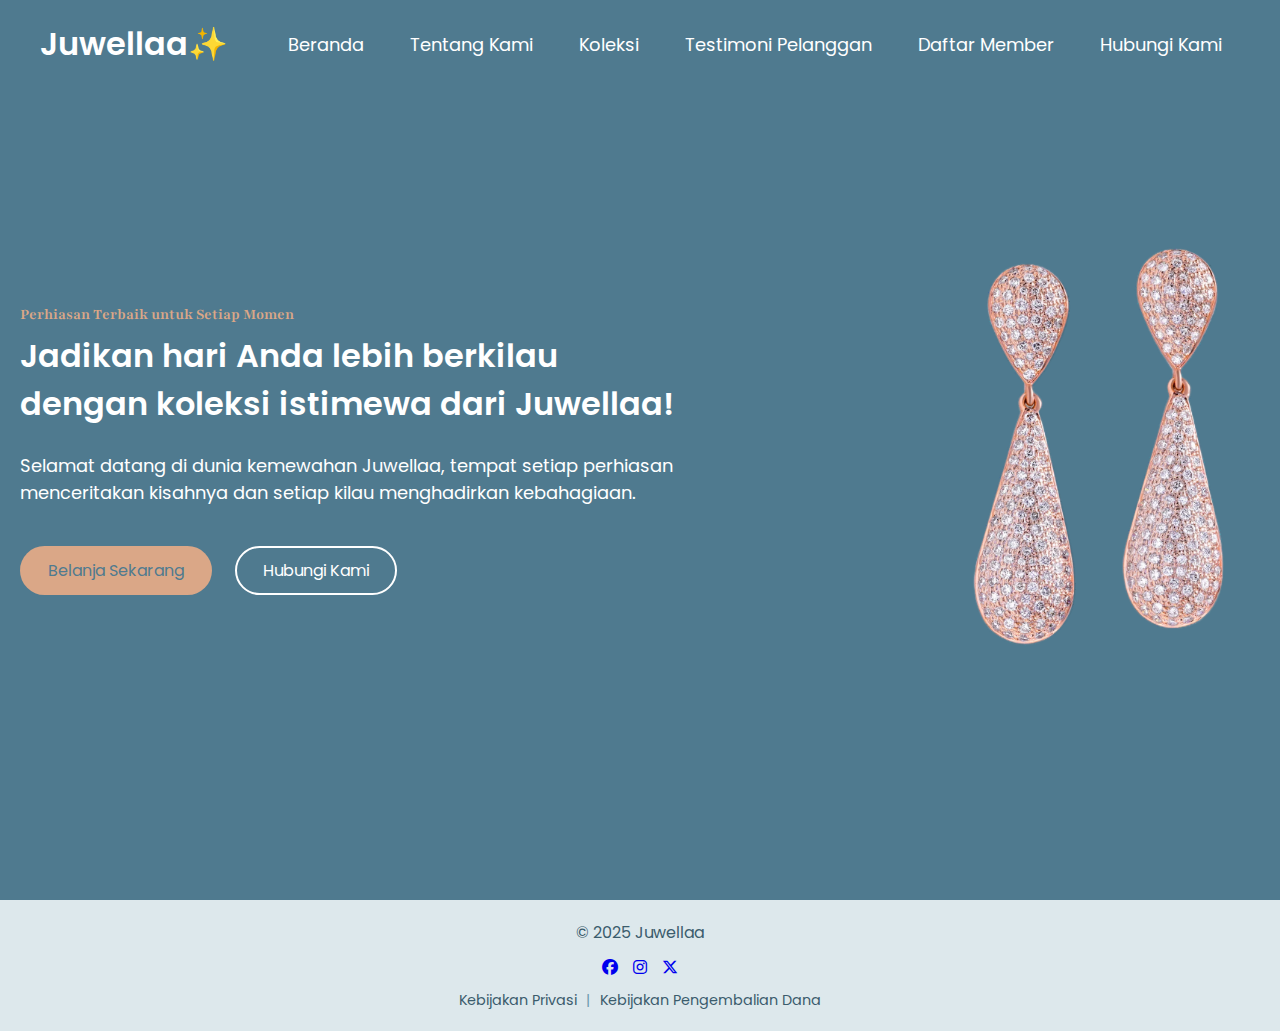
<file: index.html>
<!DOCTYPE html>
<html lang="en">
<head>
    <meta charset="UTF-8">
    <meta name="viewport" content="width=device-width, initial-scale=1.0">
    <title>Website Toko Online Perhiasan Juwellaa</title>
    <!-- Linking Font Awesome for icons -->
    <link rel="stylesheet" href="https://cdnjs.cloudflare.com/ajax/libs/font-awesome/6.6.0/css/all.min.css">
    <link rel="stylesheet" href="style.css">
</head>
<body>
    <!-- Header / Navbar -->
    <header>
        <nav class="navbar section-content">
    <a href="#" class="nav-logo">
        <h2 class="logo-text">Juwellaa✨</h2>
    </a>
    <ul class="nav-menu">
        <button id="menu-close-button" class="fas fa-times"></button>

        <li class="nav-item">
            <a href="index.html#" class="nav-link">Beranda</a>
        </li>
        <li class="nav-item">
            <a href="tentangkami.html" class="nav-link">Tentang Kami</a>
        </li>
        <li class="nav-item">
            <a href="koleksi.html" class="nav-link">Koleksi</a>
        </li>
        <li class="nav-item">
            <a href="testimonipelanggan.html" class="nav-link">Testimoni Pelanggan</a>
        </li>
        <li class="nav-item">
            <a href="daftarmember.html" class="nav-link">Daftar Member</a>
        </li>
        <li class="nav-item">
            <a href="hubungikami.html" class="nav-link">Hubungi Kami</a>
        </li>
    </ul>

    <button id="menu-open-button" class="fas fa-bars"></button>
</nav>
    </header>

    <main>
        <!-- Hero Section -->
        <section class="hero-section">
            <div class="section-content">
                <div class="hero-details">
                    <h2 class="title">Perhiasan Terbaik untuk Setiap Momen</h2>
                    <h3 class="subtitle">Jadikan hari Anda lebih berkilau dengan koleksi istimewa dari Juwellaa!</h3>
                    <p class="description">Selamat datang di dunia kemewahan Juwellaa, tempat setiap perhiasan menceritakan kisahnya dan setiap kilau menghadirkan kebahagiaan.</p>
                    
                    <div class="buttons">
                        <a href="#" class="button belanja-sekarang">Belanja Sekarang</a>
                        <a href="#" class="button hubungi-kami">Hubungi Kami</a>
                    </div>
                </div>
                <div class="hero-image-wrapper">
                    <img src="images/perhiasan-hero-section.png" alt="Hero" class="hero-image">
                </div>
            </div>
        </section>

        <!-- Footer Section -->
        <footer class="footer-selection" id="beranda">
            <div class="section-content">
                <p class="copyright-text">© 2025 Juwellaa</p>

                <div class="social-link-list">
                    <a href="#" class="social link"><i class="fa-brands fa-facebook"></i></a>
                    <a href="#" class="social link"><i class="fa-brands fa-instagram"></i></a>
                    <a href="#" class="social link"><i class="fa-brands fa-x-twitter"></i></a>
                </div>

                <p class="policy-text">
                    <a href="#" class="policy-link">Kebijakan Privasi</a>
                    <span class="separator"> | </span>
                    <a href="#" class="policy-link">Kebijakan Pengembalian Dana</a>
                </p>
            </div>
        </footer>
    </main>

    <script src="script.js"></script>
</body>
</html>
</file>
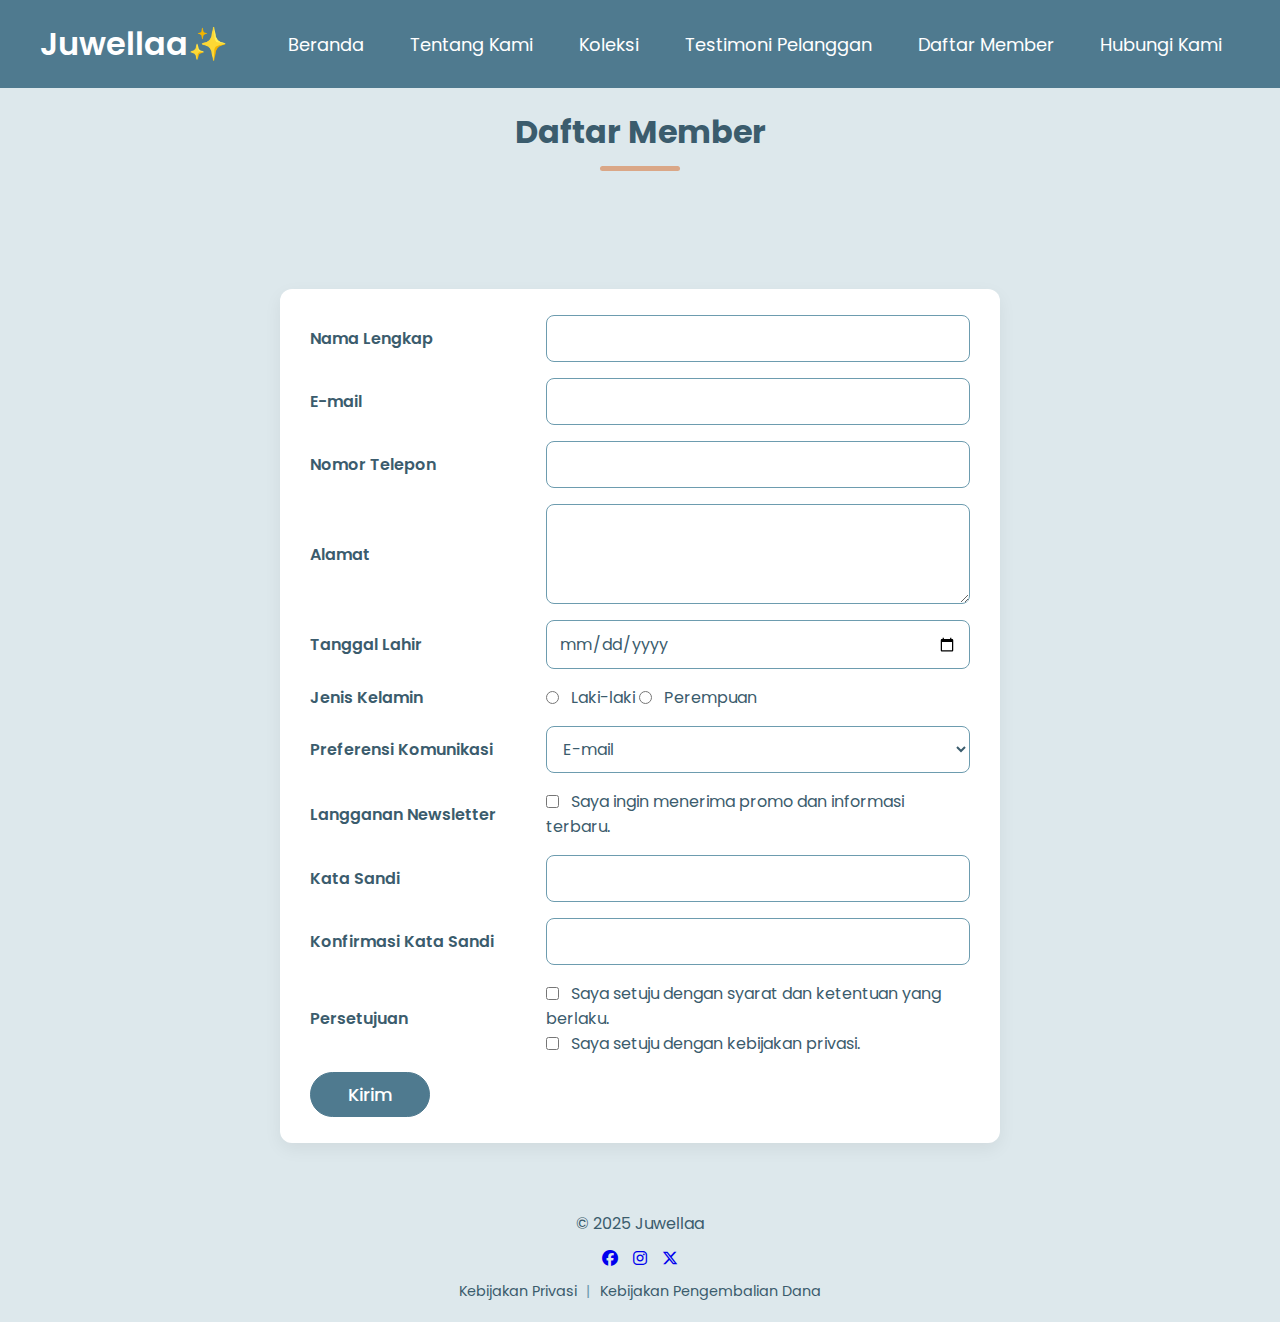
<file: daftarmember.html>
<!DOCTYPE html>
<html lang="en">
<head>
    <meta charset="UTF-8">
    <meta name="viewport" content="width=device-width, initial-scale=1.0">
    <title>Website Toko Online Perhiasan Juwellaa</title>
    <!-- Linking Font Awesome for icons -->
    <link rel="stylesheet" href="https://cdnjs.cloudflare.com/ajax/libs/font-awesome/6.6.0/css/all.min.css">
    <link rel="stylesheet" href="style.css">
</head>
<body>
    <!-- Header / Navbar -->
    <header>
        <nav class="navbar section-content">
    <a href="#" class="nav-logo">
        <h2 class="logo-text">Juwellaa✨</h2>
    </a>
    <ul class="nav-menu">
        <button id="menu-close-button" class="fas fa-times"></button>

        <li class="nav-item">
            <a href="index.html" class="nav-link">Beranda</a>
        </li>
        <li class="nav-item">
            <a href="tentangkami.html" class="nav-link">Tentang Kami</a>
        </li>
        <li class="nav-item">
            <a href="koleksi.html" class="nav-link">Koleksi</a>
        </li>
        <li class="nav-item">
            <a href="testimonipelanggan.html" class="nav-link">Testimoni Pelanggan</a>
        </li>
        <li class="nav-item">
            <a href="daftarmember.html" class="nav-link">Daftar Member</a>
        </li>
        <li class="nav-item">
            <a href="hubungikami.html" class="nav-link">Hubungi Kami</a>
        </li>
    </ul>

    <button id="menu-open-button" class="fas fa-bars"></button>
</nav>
    </header>

    <main>
        <!-- Daftar Member -->
        <section class="daftarmember-section" id="daftarmember">
            <h3 class="section-title">Daftar Member</h3>
            <div class="section-content">
                <form action="#" class="daftarmember-form">
                <table>
                    <tr>
                        <td>Nama Lengkap</td>
                        <td><input type="text" required></td>
                    </tr>
                    <tr>
                        <td>E-mail</td>
                        <td><input type="text" required></td>
                    </tr>
                    <tr>
                        <td>Nomor Telepon</td>
                        <td><input type="text" required></td>
                    </tr>
                    <tr>
                        <td>Alamat</td>
                        <td><textarea required></textarea></td>
                    </tr>
                    <tr>
                        <td>Tanggal Lahir</td>
                        <td><input type="date" required></td>
                    </tr>
                    <tr>
                        <td>Jenis Kelamin</td>
                        <td><input type="radio" name="jk"> Laki-laki
                            <input type="radio" name="jk"> Perempuan
                        </td>
                    </tr>
                    <tr>
                        <td>Preferensi Komunikasi</td>
                        <td><select>
                            <option>E-mail</option>
                            <option>WhatsApp</option>
                            <option>SMS</option>
                            </select>
                        </td>
                    <tr>
                        <td>Langganan Newsletter</td>
                        <td><input type="checkbox" name="ln"> Saya ingin menerima promo dan informasi terbaru.
                        </td>
                    </tr>
                    <tr>
                        <td>Kata Sandi</td>
                        <td><input type="password" required></td>
                    </tr>
                    <tr>
                        <td>Konfirmasi Kata Sandi</td>
                        <td><input type="password" required></td>
                    </tr>
                    <tr>
                        <td>Persetujuan</td>
                        <td><input type="checkbox" name="p" required> Saya setuju dengan syarat dan ketentuan yang berlaku. <br>
                            <input type="checkbox" name="p" required> Saya setuju dengan kebijakan privasi.
                        </td>
                    </tr>
                    <tr>
                        <td>
                            <button class="submit-button">Kirim</button>
                        </td>
                    </tr>
                </table>
                </form>
            </div>
        </section>

        <!-- Footer Section -->
        <footer class="footer-selection" id="beranda">
            <div class="section-content">
                <p class="copyright-text">© 2025 Juwellaa</p>

                <div class="social-link-list">
                    <a href="#" class="social link"><i class="fa-brands fa-facebook"></i></a>
                    <a href="#" class="social link"><i class="fa-brands fa-instagram"></i></a>
                    <a href="#" class="social link"><i class="fa-brands fa-x-twitter"></i></a>
                </div>

                <p class="policy-text">
                    <a href="#" class="policy-link">Kebijakan Privasi</a>
                    <span class="separator"> | </span>
                    <a href="#" class="policy-link">Kebijakan Pengembalian Dana</a>
                </p>
            </div>
        </footer>
    </main>

    <script src="script.js"></script>
</body>
</html>
</file>
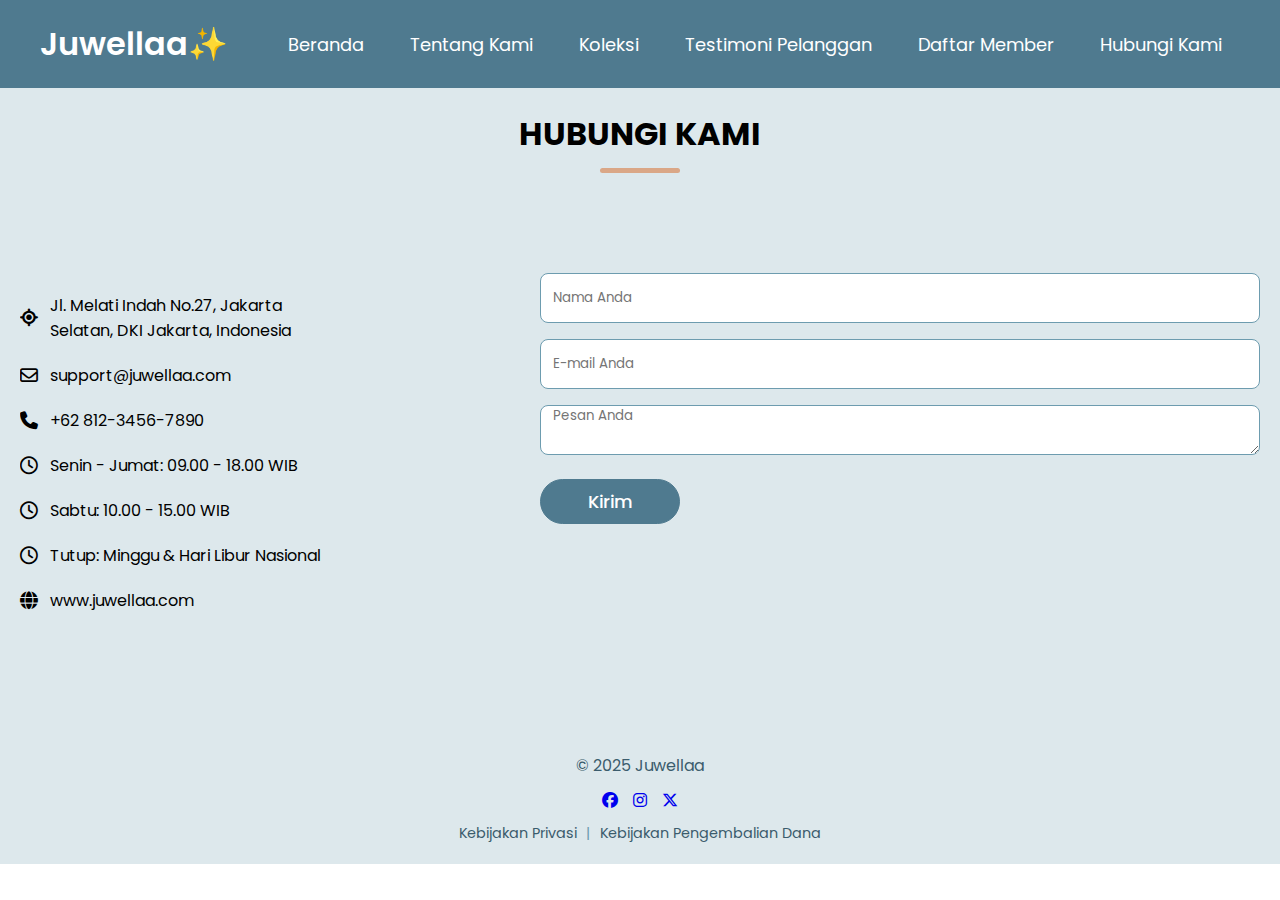
<file: hubungikami.html>
<!DOCTYPE html>
<html lang="en">
<head>
    <meta charset="UTF-8">
    <meta name="viewport" content="width=device-width, initial-scale=1.0">
    <title>Website Toko Online Perhiasan Juwellaa</title>
    <!-- Linking Font Awesome for icons -->
    <link rel="stylesheet" href="https://cdnjs.cloudflare.com/ajax/libs/font-awesome/6.6.0/css/all.min.css">
    <link rel="stylesheet" href="style.css">
</head>
<body>
    <!-- Header / Navbar -->
    <header>
        <nav class="navbar section-content">
    <a href="#" class="nav-logo">
        <h2 class="logo-text">Juwellaa✨</h2>
    </a>
    <ul class="nav-menu">
        <button id="menu-close-button" class="fas fa-times"></button>

        <li class="nav-item">
            <a href="index.html" class="nav-link">Beranda</a>
        </li>
        <li class="nav-item">
            <a href="tentangkami.html" class="nav-link">Tentang Kami</a>
        </li>
        <li class="nav-item">
            <a href="koleksi.html" class="nav-link">Koleksi</a>
        </li>
        <li class="nav-item">
            <a href="testimonipelanggan.html" class="nav-link">Testimoni Pelanggan</a>
        </li>
        <li class="nav-item">
            <a href="daftarmember.html" class="nav-link">Daftar Member</a>
        </li>
        <li class="nav-item">
            <a href="hubungikami.html" class="nav-link">Hubungi Kami</a>
        </li>
    </ul>

    <button id="menu-open-button" class="fas fa-bars"></button>
</nav>
    </header>

    <main>
        <!-- Hubungi Kami -->
        <section class="hubungikami-section" id="hubungikami">
            <h2 class="section-title">Hubungi Kami</h2>
            <div class="section-content">
                <ul class="hubungikami-info-list">
                    <li class="hubungikami-info">
                        <i class="fa-solid fa-location-crosshairs"></i>
                        <p>Jl. Melati Indah No.27, Jakarta Selatan, DKI Jakarta, Indonesia</p>
                    </li>
                    <li class="hubungikami-info">
                        <i class="fa-regular fa-envelope"></i>
                        <p>support@juwellaa.com</p>
                    </li>
                    <li class="hubungikami-info">
                        <i class="fa-solid fa-phone"></i>
                        <p>+62 812-3456-7890</p>
                    </li>
                    <li class="hubungikami-info">
                        <i class="fa-regular fa-clock"></i>
                        <p>Senin - Jumat: 09.00 - 18.00 WIB</p>
                    </li>
                    <li class="hubungikami-info">
                        <i class="fa-regular fa-clock"></i>
                        <p>Sabtu: 10.00 - 15.00 WIB</p>
                    </li>
                    <li class="hubungikami-info">
                        <i class="fa-regular fa-clock"></i>
                        <p>Tutup: Minggu & Hari Libur Nasional</p>
                    </li>
                    <li class="hubungikami-info">
                        <i class="fa-solid fa-globe"></i>
                        <p>www.juwellaa.com</p>
                    </li>
                </ul>

                <form action="#" class="hubungikami-form">
                    <input type="text" placeholder="Nama Anda" class="form-input" required>
                    <input type="email" placeholder="E-mail Anda" class="form-input" required>
                    <textarea placeholder="Pesan Anda" class="form-input" required></textarea>
                    <button class="submit-button">Kirim</button>
                </form>
            </div>
        </section>

        <!-- Footer Section -->
        <footer class="footer-selection" id="beranda">
            <div class="section-content">
                <p class="copyright-text">© 2025 Juwellaa</p>

                <div class="social-link-list">
                    <a href="#" class="social link"><i class="fa-brands fa-facebook"></i></a>
                    <a href="#" class="social link"><i class="fa-brands fa-instagram"></i></a>
                    <a href="#" class="social link"><i class="fa-brands fa-x-twitter"></i></a>
                </div>

                <p class="policy-text">
                    <a href="#" class="policy-link">Kebijakan Privasi</a>
                    <span class="separator"> | </span>
                    <a href="#" class="policy-link">Kebijakan Pengembalian Dana</a>
                </p>
            </div>
        </footer>
    </main>

    <script src="script.js"></script>
</body>
</html>
</file>
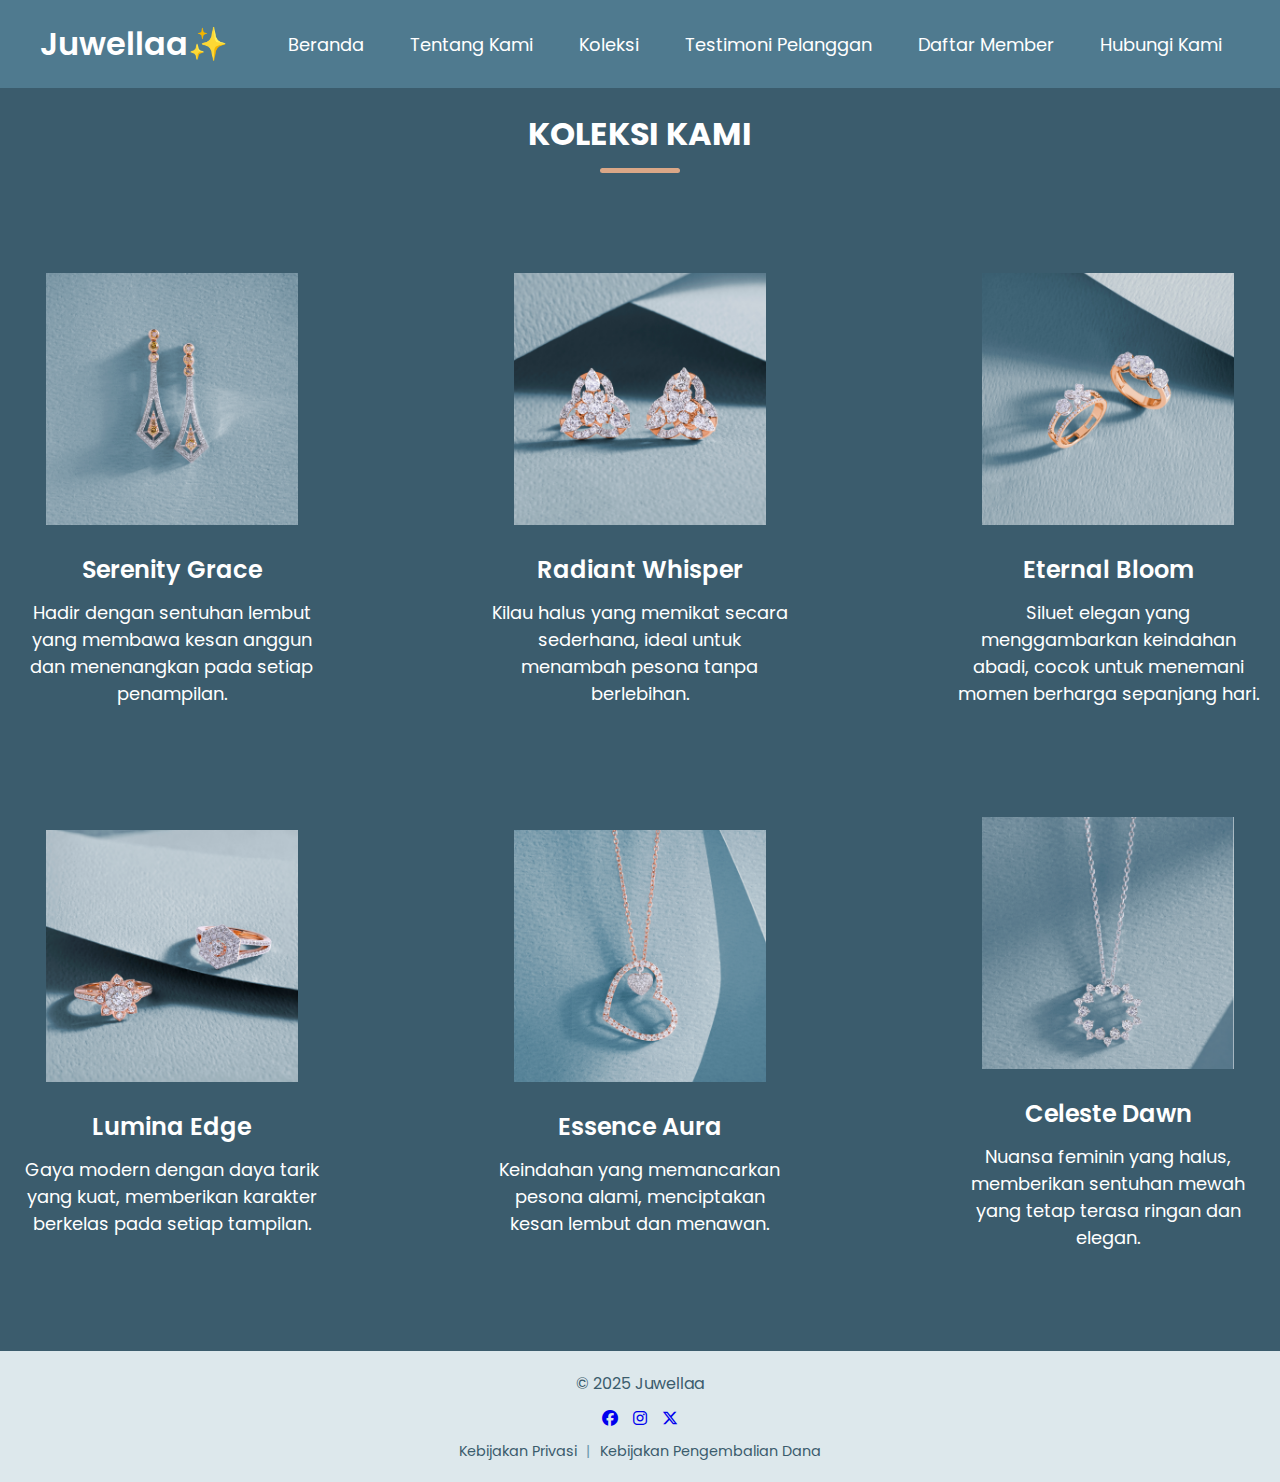
<file: koleksi.html>
<!DOCTYPE html>
<html lang="en">
<head>
    <meta charset="UTF-8">
    <meta name="viewport" content="width=device-width, initial-scale=1.0">
    <title>Website Toko Online Perhiasan Juwellaa</title>
    <!-- Linking Font Awesome for icons -->
    <link rel="stylesheet" href="https://cdnjs.cloudflare.com/ajax/libs/font-awesome/6.6.0/css/all.min.css">
    <link rel="stylesheet" href="style.css">
</head>
<body>
    <!-- Header / Navbar -->
    <header>
        <nav class="navbar section-content">
    <a href="#" class="nav-logo">
        <h2 class="logo-text">Juwellaa✨</h2>
    </a>
    <ul class="nav-menu">
        <button id="menu-close-button" class="fas fa-times"></button>

        <li class="nav-item">
            <a href="index.html" class="nav-link">Beranda</a>
        </li>
        <li class="nav-item">
            <a href="tentangkami.html" class="nav-link">Tentang Kami</a>
        </li>
        <li class="nav-item">
            <a href="koleksi.html" class="nav-link">Koleksi</a>
        </li>
        <li class="nav-item">
            <a href="testimonipelanggan.html" class="nav-link">Testimoni Pelanggan</a>
        </li>
        <li class="nav-item">
            <a href="daftarmember.html" class="nav-link">Daftar Member</a>
        </li>
        <li class="nav-item">
            <a href="hubungikami.html" class="nav-link">Hubungi Kami</a>
        </li>
    </ul>

    <button id="menu-open-button" class="fas fa-bars"></button>
</nav>
    </header>

    <main>
        <!-- Koleksi -->
        <selection>
            <section class="koleksi-section" id="koleksi">
                <h2 class="section-title">Koleksi Kami</h2>
                <div class="section-content">
                    <ul class="koleksi-list">
                        <li class="koleksi-item">
                            <img src="images/1.png" alt="Perhiasan 1" class="koleksi-image">
                            <h3 class="name">Serenity Grace</h3>
                            <p class="text">Hadir dengan sentuhan lembut yang membawa kesan anggun dan menenangkan pada setiap penampilan.</p>
                        </li>
                        <li class="koleksi-item">
                            <img src="images/2.png" alt="Perhiasan 2" class="koleksi-image">
                            <h3 class="name">Radiant Whisper</h3>
                            <p class="text">Kilau halus yang memikat secara sederhana, ideal untuk menambah pesona tanpa berlebihan.</p>
                        </li>
                        <li class="koleksi-item">
                            <img src="images/3.png" alt="Perhiasan 3" class="koleksi-image">
                            <h3 class="name">Eternal Bloom</h3>
                            <p class="text">Siluet elegan yang menggambarkan keindahan abadi, cocok untuk menemani momen berharga sepanjang hari.</p>
                        </li>
                        <li class="koleksi-item">
                            <img src="images/4.png" alt="Perhiasan 4" class="koleksi-image">
                            <h3 class="name">Lumina Edge</h3>
                            <p class="text">Gaya modern dengan daya tarik yang kuat, memberikan karakter berkelas pada setiap tampilan.</p>
                        </li>
                        <li class="koleksi-item">
                            <img src="images/5.png" alt="Perhiasan 5" class="koleksi-image">
                            <h3 class="name">Essence Aura</h3>
                            <p class="text">Keindahan yang memancarkan pesona alami, menciptakan kesan lembut dan menawan.</p>
                        </li>
                        <li class="koleksi-item">
                            <img src="images/6.png" alt="Perhiasan 6" class="koleksi-image">
                            <h3 class="name">Celeste Dawn</h3>
                            <p class="text">Nuansa feminin yang halus, memberikan sentuhan mewah yang tetap terasa ringan dan elegan.</p>
                        </li>
                    </ul>
                </div>
            </section>
        </section>

        <!-- Footer Section -->
        <footer class="footer-selection" id="beranda">
            <div class="section-content">
                <p class="copyright-text">© 2025 Juwellaa</p>

                <div class="social-link-list">
                    <a href="#" class="social link"><i class="fa-brands fa-facebook"></i></a>
                    <a href="#" class="social link"><i class="fa-brands fa-instagram"></i></a>
                    <a href="#" class="social link"><i class="fa-brands fa-x-twitter"></i></a>
                </div>

                <p class="policy-text">
                    <a href="#" class="policy-link">Kebijakan Privasi</a>
                    <span class="separator"> | </span>
                    <a href="#" class="policy-link">Kebijakan Pengembalian Dana</a>
                </p>
            </div>
        </footer>
    </main>

    <script src="script.js"></script>
</body>
</html>
</file>
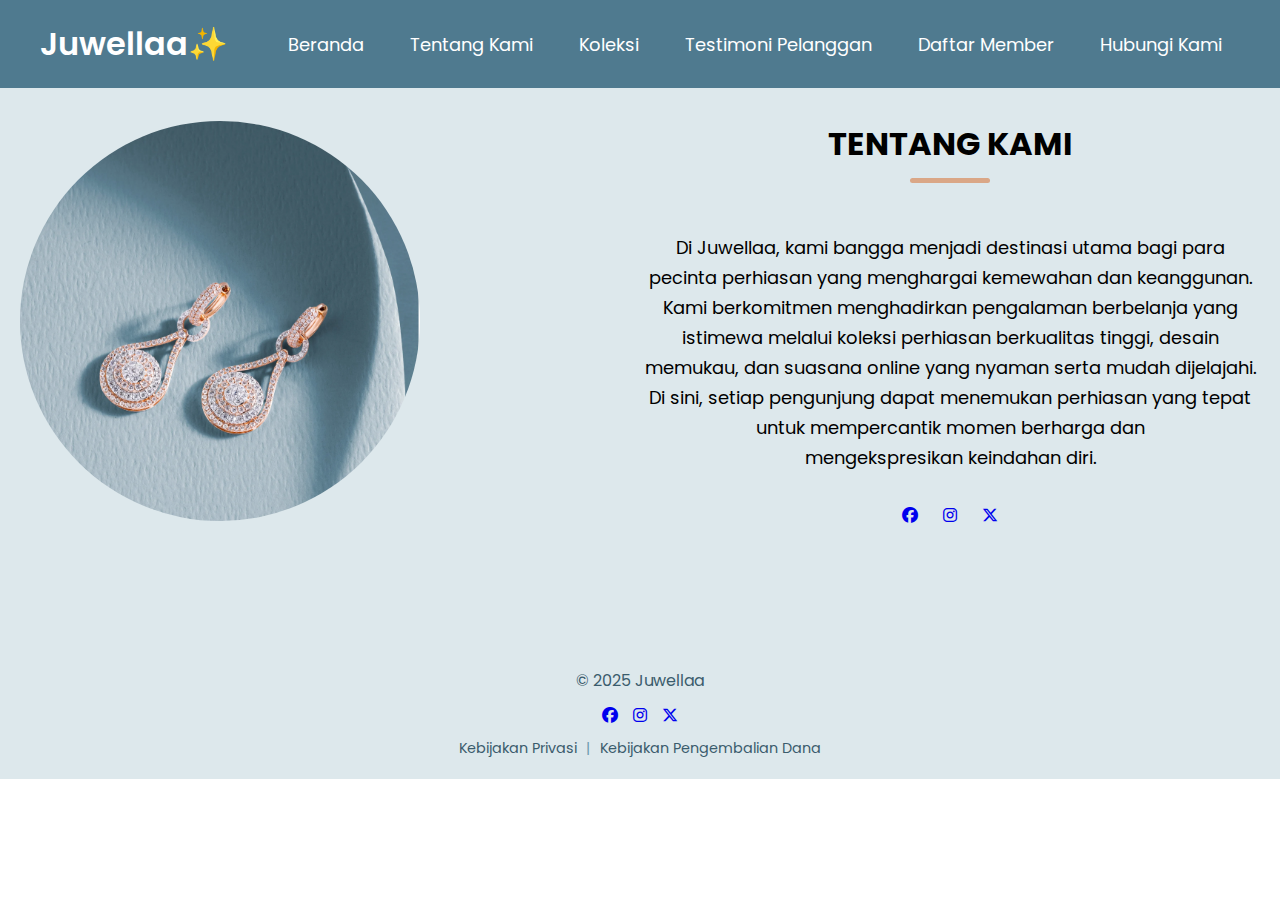
<file: tentangkami.html>
<!DOCTYPE html>
<html lang="en">
<head>
    <meta charset="UTF-8">
    <meta name="viewport" content="width=device-width, initial-scale=1.0">
    <title>Website Toko Online Perhiasan Juwellaa</title>
    <link rel="stylesheet" href="https://cdnjs.cloudflare.com/ajax/libs/font-awesome/6.6.0/css/all.min.css">
    <link rel="stylesheet" href="style.css">
</head>
<body>
    <!-- Header / Navbar -->
    <header>
        <nav class="navbar section-content">
    <a href="#" class="nav-logo">
        <h2 class="logo-text">Juwellaa✨</h2>
    </a>
    <ul class="nav-menu">
        <button id="menu-close-button" class="fas fa-times"></button>

        <li class="nav-item">
            <a href="index.html" class="nav-link">Beranda</a>
        </li>
        <li class="nav-item">
            <a href="tentangkami.html" class="nav-link">Tentang Kami</a>
        </li>
        <li class="nav-item">
            <a href="koleksi.html" class="nav-link">Koleksi</a>
        </li>
        <li class="nav-item">
            <a href="testimonipelanggan.html" class="nav-link">Testimoni Pelanggan</a>
        </li>
        <li class="nav-item">
            <a href="daftarmember.html" class="nav-link">Daftar Member</a>
        </li>
        <li class="nav-item">
            <a href="hubungikami.html" class="nav-link">Hubungi Kami</a>
        </li>
    </ul>

    <button id="menu-open-button" class="fas fa-bars"></button>
</nav>
    </header>

    <main>
        <!-- Tentang Kami -->
        <section class="tentangkami-section" id="tentangkami">
            <div class="section-content">
                <div class="tentangkami-image-wrapper">
                    <img src="images/tentangkami-image.png" alt="About" class="tentangkami-image">
                </div>
                <div class="tentangkami-details">
                    <h2 class="section-title">Tentang Kami</h2>
                    <p class="text">Di Juwellaa, kami bangga menjadi destinasi utama bagi para pecinta perhiasan yang menghargai kemewahan dan keanggunan. Kami berkomitmen menghadirkan pengalaman berbelanja yang istimewa melalui koleksi perhiasan berkualitas tinggi, desain memukau, dan suasana online yang nyaman serta mudah dijelajahi. Di sini, setiap pengunjung dapat menemukan perhiasan yang tepat untuk mempercantik momen berharga dan mengekspresikan keindahan diri.</p>
                    <div class="social-link-list">
                        <a href="#" class="social link"><i class="fa-brands fa-facebook"></i></a>
                        <a href="#" class="social link"><i class="fa-brands fa-instagram"></i></a>
                        <a href="#" class="social link"><i class="fa-brands fa-x-twitter"></i></a>
                    </div>
                </div>
            </div>
        </section>

        <!-- Footer Section -->
        <footer class="footer-selection" id="beranda">
            <div class="section-content">
                <p class="copyright-text">© 2025 Juwellaa</p>

                <div class="social-link-list">
                    <a href="#" class="social link"><i class="fa-brands fa-facebook"></i></a>
                    <a href="#" class="social link"><i class="fa-brands fa-instagram"></i></a>
                    <a href="#" class="social link"><i class="fa-brands fa-x-twitter"></i></a>
                </div>

                <p class="policy-text">
                    <a href="#" class="policy-link">Kebijakan Privasi</a>
                    <span class="separator"> | </span>
                    <a href="#" class="policy-link">Kebijakan Pengembalian Dana</a>
                </p>
            </div>
        </footer>
    </main>

    <script src="script.js"></script>
</body>
</html>
</file>
<file: style.css>
@import url('https://fonts.googleapis.com/css2?family=Playfair:ital,opsz,wght@0,5..1200,300..900;1,5..1200,300..900&family=Poppins:ital,wght@0,400;0,500;0,600;0,700;1,400&display=swap');
* {
    margin: 0;
    padding: 0;
    box-sizing: border-box;
    font-family: "Poppins", "Playfair";
}

:root{
    --white-color: #FFFFFF;
    --dark-blue-color: #3B5C6D;
    --primary-color: #4f7a8f;
    --secondary-color: #DAA787;
    --light-color: #DDE8EC;
    --medium-color: #6D9CAF;

    --font-size-s: 10.8pt;
    --font-size-n: 12pt;
    --font-size-m: 13.44pt;
    --font-size-l: 18pt;
    --font-size-xl: 24pt;
    --font-size-xxl: 27.6pt

    --font-weight-normal: 400;
    --font-weight-medium: 500;
    --font-weight-semibold: 600;
    --font-weight-bold: 700;

    --border-radius-s: 8px;
    --border-radius-m: 30px;
    --border-radius-circle: 50%;

    --site-max-width: 1300px
}

html, body {
    scroll-behavior: smooth;
}

ul {
    list-style: none;
}

a {
    text-decoration: none;
}

button {
    cursor: pointer;
    border: none;
    background: none;
}

img {
    width: 100%;
}

.section-content {
    margin: 0 auto;
    padding: 0 20px;
    max-width: var(--site-max-width);
}

.section-title {
    text-align: center;
    padding: 60px 0 100px;
    text-transform: uppercase;
    font-size: var(--font-size-xl);
}

.section-title::after {
    content: "";
    width: 80px;
    height: 5px;
    display: block;
    margin: 10px auto 0;
    border-radius: var(--border-radius-s);
    background: var(--secondary-color);
}

header {
    position: fixed;
    width: 100%;
    z-index: 5;
    background: var(--primary-color);
    padding: 0 20px;
}

header .navbar {
    display: flex;
    padding: 20px;
    align-items: center;
    justify-content: space-between;
    gap: 40px;
}

.navbar .nav-logo .logo-text {
    color: var(--white-color);
    font-size: var(--font-size-xl);
    font-weight: var(--font-weight-semibold);
}

.navbar .nav-menu {
    display: flex;
    gap: 10px;
}

.navbar .nav-menu .nav-link {
    padding: 10px 18px;
    color: var(--white-color);
    font-size: var(--font-size-m);
    border-radius: var(--border-radius-m);
    transition: 0.3s ease;
}

.navbar .nav-menu .nav-link:hover {
    color: var(--primary-color);
    background-color: var(--secondary-color);
}

.navbar :where(#menu-close-button, #menu-open-button) {
    display: none;
}

.navbar .nav-menu {
    display: flex;
    gap: 10px;
    white-space: nowrap;
}

.hero-section {
    min-height: 100vh;
    background-color: var(--primary-color);
}

.hero-section .section-content {
    display: flex;
    align-items: center;
    min-height: 100vh;
    color: var(--white-color);
    justify-content: space-between;
}

.hero-section .hero-details .title {
    font-size: var(--font-size-xxl);
    color: var(--secondary-color);
    font-family: "Playfair", sans-serif;
}

.hero-section .hero-details .subtitle {
    margin-top: 8px;
    max-width: 70%;
    font-size: var(--font-size-xl);
    font-weight: var(--font-weight-semibold);
}

.hero-section .hero-details .description {
    max-width: 70%;
    margin: 24px 0 40px;
    font-size: var(--font-size-m);
}

.hero-section .hero-details .buttons {
    display: flex;
    gap: 23px;
}

.hero-section .hero-details .button {
    padding: 10px 26px;
    border: 2px solid transparent;
    color: var(--primary-color);
    border-radius: var(--border-radius-m);
    background: var(--secondary-color);
    font-weight: font var(--font-weight-medium);
    transition: 0.3s ease;
}

.hero-section .hero-details .button:hover,
.hero-section .hero-details .hubungi-kami {
    color: var(--white-color);
    border-color: var(--white-color);
    background: transparent;
}

.hero-section .hero-details .hubungi-kami:hover {
    color: var(--primary-color);
    border-color: var(--secondary-color);
    background: var(--secondary-color);
}

.hero-section .hero-image-wrapper {
    max-width: 500px;
    margin-right: 30px;
}

.tentangkami-section {
    padding: 120px 0;
    background: var(--light-color);
}

.tentangkami-section .section-content {
    display: flex;
    gap: 50px;
    align-items: center;
    justify-content: space-between;
}

.tentangkami-section .tentangkami-image-wrapper .tentangkami-image {
    width: 400px;
    height: 400px;
    object-fit: cover;
    border-radius: var(--border-radius-circle);
}

.tentangkami-section .tentangkami-details .section-title {
    padding: 0;
}

.tentangkami-section .tentangkami-details {
    max-width: 50%;
}

.tentangkami-section .tentangkami-details .text {
    line-height: 30px;
    margin: 50px 0 30px;
    text-align: center;
    font-size: var(--font-size-m);
}

.tentangkami-section .social-link-list {
    display: flex;
    gap: 25px;
    justify-content: center;
}

.tentangkami-section .social-link-list .social-link {
    color: var(--primary-color);
    font-size: var(--font-size-l);
    transition: 0.2s ease;
}

.tentangkami-section .social-link-list .social-link:hover {
    color: var(--secondary-color);
}

.koleksi-section {
    color: var(--white-color);
    background: var(--dark-blue-color);
    padding: 50px 0 100px;
}

.koleksi-section .koleksi-list {
    display: flex;
    flex-wrap: wrap;
    gap: 110px;
    align-items: center;
    justify-content: space-between;
}

.koleksi-section .koleksi-list .koleksi-item {
    display: flex;
    align-items: center;
    text-align: center;
    flex-direction: column;
    justify-content: space-between;
    width: calc(100% / 3 - 110px);
}

.koleksi-section .koleksi-list .koleksi-item .koleksi-image {
    max-width: 83%;
    aspect-ratio: 1;
    margin-bottom: 15px;
    object-fit: contain;
}

.koleksi-section .koleksi-list .koleksi-item .name {
    margin: 12px 0;
    font-size: var(--font-size-l);
    font-weight: var(--font-weight-semibold);
}

.koleksi-section .koleksi-list .koleksi-item .text {
    font-size: var(--font-size-m);
}

.testimonipelanggan-section {
    padding: 50px 0 100px;
    background: var(--light-color);
}

.testimonipelanggan-section .slider-wrapper {
    overflow: hidden;
    margin: 0 60px 50px;
}

.testimonipelanggan-section .testimonipelanggan {
    
    user-select: none;
    padding: 35px;
    text-align: center;
    flex-direction: column;
    align-items: center;
}

.testimonipelanggan-section .testimonipelanggan .user-image {
    width: 180px;
    height: 180px;
    object-fit: cover;
    margin-bottom: 50px;
    border-radius: var(--border-radius-circle);
}

.testimonipelanggan-section .testimonipelanggan .name {
    margin-bottom: 16px;
    font-size: var(--font-size-m);
}

.testimonipelanggan-section .testimonipelanggan .feedback {
    line-height: 25px;
}

.testimonipelanggan-section .swiper-pagination-bullet {
    width: 15px;
    height: 15px;
    opacity: 1;
    background: var(--secondary-color);
}

.testimonipelanggan-section .swiper-slide-button {
    margin-top: -50px;
    color: var(--secondary-color);
    transition: 0.3s ease;
}

.testimonipelanggan-section .swiper-slide-button:hover {
    color: var(--primary-color);
}

.hubungikami-section {
    padding: 50px 0 100px;
    background: var(--light-color);
}

.hubungikami-section .section-content {
    display: flex;
    gap: 48px;
    align-items: flex-start;
    justify-content: space-between;
    flex-wrap: wrap;
    max-width: var(--site-max-width);
}

.hubungikami-section .hubungikami-info-list {
    flex: 0 0 320px;
    min-width: 220px;
}

.hubungikami-section .hubungikami-info-list .hubungikami-info {
    display: flex;
    gap: 12px;
    margin: 20px 0;
    align-items: center;
}

.hubungikami-section .hubungikami-info-list .hubungikami-info i {
    font-size: var(--font-size-m);
}

.hubungikami-section .hubungikami-form .form.input {
    width: 100%;
    height: 50px;
    padding: 0 12px;
    outline: none;
    margin-bottom: 16px;
    background: var(--white-color);
    border-radius: var(--border-radius-s);
    border: 1px solid var(--medium-color);
}

.hubungikami-section .hubungikami-form {
    flex: 1 1 480px;
    min-width: 280px;
    max-width: 720px;
    display: flex;
    flex-direction: column;
    gap: 16px;
}

.hubungikami-section .hubungikami-form input,
.hubungikami-section .hubungikami-form textarea,
.hubungikami-section .hubungikami-form .form-input {
    width: 100%;
    box-sizing: border-box;
    padding: 0 12px;
    height: 50px;
    outline: none;
    background: var(--white-color);
    border-radius: var(--border-radius-s);
    border: 1px solid var(--medium-color);
    display: block;
    margin: 0;
}

.hubungikami-section .hubungikami-form textarea {
    height: 120px;
    padding: 12px;
    resize: vertical;
}

.hubungikami-section .hubungikami-form .form.input:focus, .hubungikami-section .hubungikami-form textarea:focus {
    border-color: var(--secondary-color);
}

.hubungikami-section .hubungikami-form textarea.form.input {
    height: 100px;
    padding: 12px;
    resize: vertical;
}

.hubungikami-section .hubungikami-form .submit-button {
    padding: 8px 18px;
    height: auto;
    min-width: 140px;
    width: auto;
    box-sizing: border-box;
    color: var(--white-color);
    font-size: var(--font-size-m);
    font-weight: var(--font-weight-medium);
    background: var(--primary-color);
    border-radius: var(--border-radius-m);
    border: 1px solid var(--primary-color);
    transition: 0.3s ease;
    align-self: flex-start;
    margin-top: 8px;
}

.hubungikami-section .hubungikami-form .submit-button:hover {
    color: var(--primary-color);
    background: transparent;
}

.daftarmember-section {
    padding: 48px 20px;
    background: var(--light-color);
    color: var(--dark-blue-color);
}

.daftarmember-section .section-title {
    margin-bottom: 18px;
    font-size: var(--font-size-xl);
    color: var(--dark-blue-color);
    text-transform: none;
}

.daftarmember-section .section-content {
    display: flex;
    justify-content: center;
}

.daftarmember-section table {
    width: 100%;
    max-width: 720px;
    background: var(--white-color);
    border-radius: 12px;
    padding: 18px;
    box-shadow: 0 6px 18px rgba(0,0,0,0.06);
    box-sizing: border-box;
    border-collapse: separate;
    border-spacing: 0 10px;
    display: flex;
    flex-direction: column;
    gap: 12px;
}

.daftarmember-section table tr {
    display: flex;
    gap: 16px;
    align-items: center;
}

.daftarmember-section table td:first-child {
    flex: 0 0 220px;
    width: 220px;
    padding: 8px 12px;
    font-weight: 600;
    color: var(--dark-blue-color);
    white-space: nowrap;
}

.daftarmember-section table td:last-child {
    flex: 1 1 auto;
    padding: 8px 12px;
}

.daftarmember-section input[type="text"],
.daftarmember-section input[type="email"],
.daftarmember-section input[type="tel"],
.daftarmember-section input[type="date"],
.daftarmember-section input[type="password"],
.daftarmember-section textarea,
.daftarmember-section select {
    width: 100%;
    padding: 10px 12px;
    border-radius: var(--border-radius-s);
    border: 1px solid var(--medium-color);
    box-sizing: border-box;
    background: #fff;
    font-size: var(--font-size-n);
    color: var(--dark-blue-color);
    display: block;
}

.daftarmember-section textarea {
    min-height: 100px;
    resize: vertical;
}

.daftarmember-section table td:last-child input[type="radio"],
.daftarmember-section table td:last-child input[type="checkbox"] {
    margin-right: 8px;
    transform: translateY(1px);
}

.daftarmember-section .submit-button,
.daftarmember-section input[type="submit"],
.daftarmember-section input[type="button"] {
    display: inline-flex;
    align-items: center;
    justify-content: center;
    padding: 8px 16px;
    min-width: 120px;
    width: auto;
    color: var(--white-color);
    background: var(--primary-color);
    border: 1px solid var(--primary-color);
    border-radius: var(--border-radius-m);
    font-size: var(--font-size-m);
    font-weight: var(--font-weight-medium);
    cursor: pointer;
    transition: 0.2s ease;
}

.daftarmember-section table tr:last-child {
    justify-content: flex-end;
}

.daftarmember-section .submit-button:hover,
.daftarmember-section input[type="submit"]:hover {
    background: transparent;
    color: var(--primary-color);
    border-color: var(--secondary-color);
}

.footer-selection {
    background: var(--light-color);
    padding: 20px 0;
    text-align: center;
}

.footer-selection .section-content {
    display: flex;
    flex-direction: column;
    align-items: center;
    gap: 10px;
}

.footer-selection .copyright-text {
    font-size: var(--font-size-n);
    color: var(--dark-blue-color);
}

.footer-selection .social-link-list {
    display: flex;
    gap: 15px;
}

.footer-selection .policy-text {
    font-size: var(--font-size-s);
    color: var(--medium-color);
}

.footer-selection .policy-link {
    color: var(--dark-blue-color);
    text-decoration: none;
}

.footer-selection .policy-link:hover {
    text-decoration: underline;
}

.footer-selection .separator {
    margin: 0 5px;
}

@media screen and (max-width: 1024px) {
    .koleksi-section .koleksi-list {
        gap: 60px;
    }

    .koleksi-section .koleksi-list .koleksi-item {
        width: calc(100% / 3 - 60px);
    }
}

@media screen and (max-width: 900px) {
    :root {
        --font-size-m: 12pt;
        --font-size-l: 15.6pt;
        --font-size-xl: 18pt;
        --font-size-xxl: 21.6pt
    }

    body.show-mobile-menu header::before {
        content: "";
        position: fixed;
        left: 0;
        top: 0;
        height: 100%;
        width: 100%;
        backdrop-filter: blur(5px);
        background: rgba(0, 0, 0, 0.2);
    }

    .navbar :where(#menu-close-button, #menu-open-button) {
        display: block;
        font-size: var(--font-size-l)
    }

    .navbar #menu-close-button {
        position: absolute;
        right: 30px;
        top: 30px;
    }

    .navbar #menu-open-button {
        color: var(--white-color);
    }

    .navbar .nav-menu {
        display: block;
        position: fixed;
        left: -300px;
        top: 0;
        width: 300px;
        height: 100%;
        display: flex;
        flex-direction: column;
        align-items: center;
        padding-top: 100px;
        background: var(--white-color);
        transition: left 0.2s ease;
    }

    body.show-mobile-menu .navbar .nav-menu {
        left: 0;
    }

    .navbar .nav-menu .nav-link {
        color: var(--dark-blue-color);
        display: block;
        margin-top: 17px;
        font-size: var(--font-size-l);
    }

    .hero-section .section-content {
        gap: 50px;
        text-align: center;
        padding: 30px 20px 20px;
        flex-direction: column-reverse;
        justify-content: center;
        min-height: unset;
    }

    .hero-section .hero-details :is(.subtitle, .description), .tentangkami-section .tentangkami-details .hubungikami-section .hubungikami-form {
        max-width: 100%;
    }

    .hero-section .hero-details .buttons {
        justify-content: center;
    }

    .hero-section .hero-image-wrapper {
        width: 100%;
        max-width: 270px;
        margin-right: 0;
        overflow: visible;
        display: flex;
        justify-content: center;
        align-items: center;
    }

    .hero-section .hero-image {
        width: 100%;
        height: auto;
        max-width: 100%;
        object-fit: contain;
        display: block;
    }

    .tentangkami-section .section-content {
        gap: 70px;
        flex-direction: column;
    }

    .tentangkami-section .tentangkami-image-wrapper .tentangkami-image {
        width: 100%;
        height: 100%;
        max-width: 250px;
        aspect-ratio: 1;
    }

    .koleksi-section .koleksi-list {
        gap: 30px;
    }

    .koleksi-section .koleksi-list .koleksi-item {
        width: calc(100% / 2 - 30px);
    }

    .koleksi-section .koleksi-list .koleksi-item .koleksi-image {
        max-width: 200px;
    }

    .hubungikami-section .section-content {
        align-items: stretch;
        flex-direction: column-reverse;
    }

    .hubungikami-section .hubungikami-form,
    .hubungikami-section .hubungikami-info-list {
        flex: 1 1 100%;
        min-width: 0;
    }
}

@media screen and (max-width: 640px) {
    .koleksi-section .koleksi-list {
        gap: 60px;
    }

    .koleksi-section .koleksi-list .koleksi-item {
        width: 100%;
    }

    .testimonipelanggan-section .slider-wrapper {
        margin: 0 0 30px;
    }

    .testimonipelanggan-section .swiper-slide-button {
        display: none;
    }

    .daftarmember-section table {
        padding: 14px;
    }

    .daftarmember-section table tr {
        flex-direction: column;
        align-items: stretch;
        gap: 8px;
    }

    .daftarmember-section table td:first-child {
        width: 100%;
        flex: 0 0 auto;
        white-space: normal;
        padding-bottom: 6px;
    }

    .daftarmember-section table td:last-child {
        width: 100%;
    }

    .daftarmember-section table tr:last-child {
        justify-content: center;
    }

    .daftarmember-section .submit-button {
        width: auto;
    }
}
</file>
